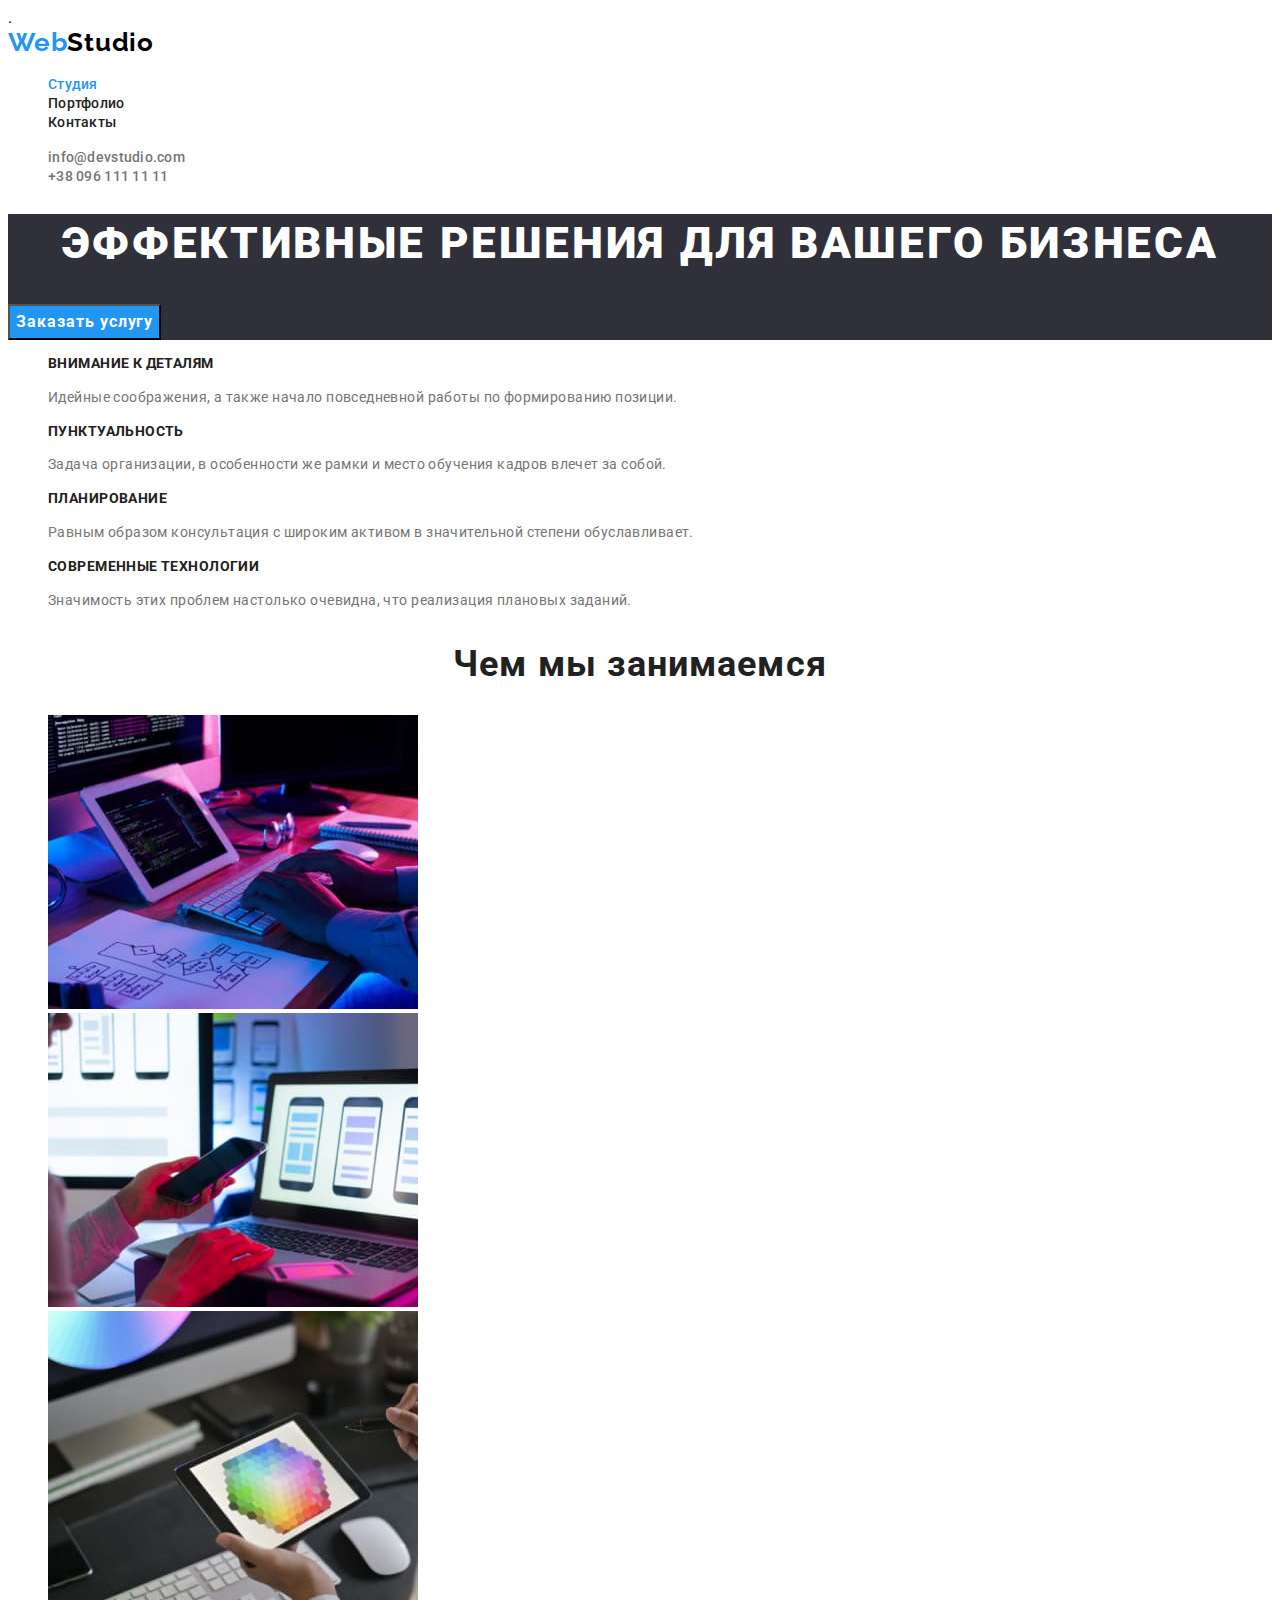
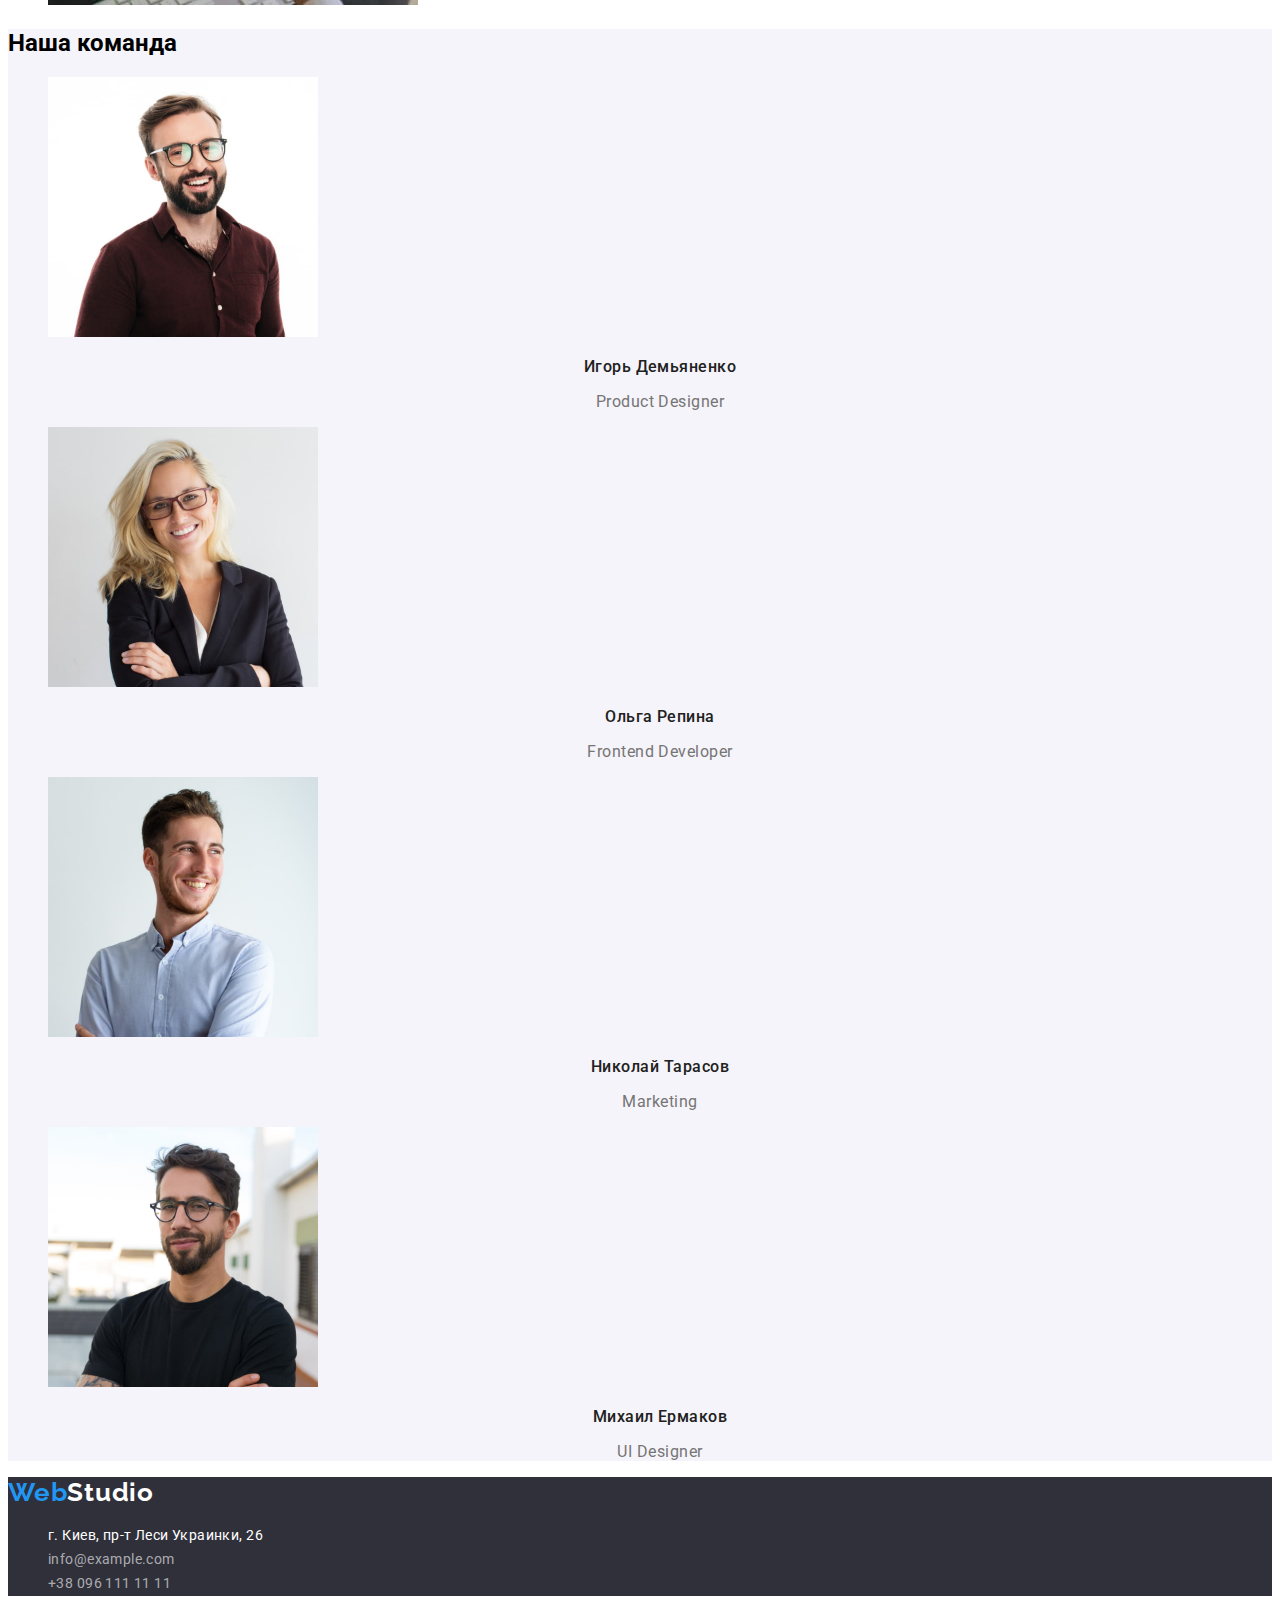
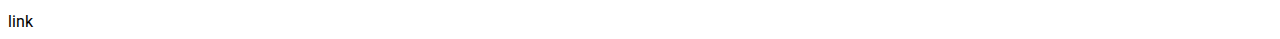
<file: index.html>
<!DOCTYPE html>
<html lang="ru">

<head>
    <meta charset="UTF-8">
    <meta http-equiv="X-UA-Compatible" content="IE=edge">
    <meta name="viewport" content="width=device-width, initial-scale=1.0">
    <title>Document</title>
    <link rel="preconnect" href="https://fonts.googleapis.com">
    <link rel="preconnect" href="https://fonts.gstatic.com" crossorigin>
    <link
        href="https://fonts.googleapis.com/css2?family=Raleway:wght@700&family=Roboto:wght@400;500;700;900&display=swap"
        rel="stylesheet">
    <link rel="stylesheet" href="./css/styles.css">

</head>

<body>
    <header class="header">.
        <nav class="header-navigation">
            <a href="./index.html" class="logo link">
                Web<span class="logo-studio">Studio</span>
            </a>
            <ul class="header-list list link">
                <li class="header-item"><a class="link nav-link current" href="">Студия</a></li>
                <li class="header-item"><a class="link nav-link" href="./portfolio.html">Портфолио</a></li>
                <li class="header-item"><a class="link nav-link" href="">Контакты</a></li>
            </ul>
        </nav>

        <ul class="list">
            <li><a class="header-mail link" href="mailto:info@devstudio.com">info@devstudio.com</a></li>
            <li><a class="header-tel link" href="tel:+380961111111">+38 096 111 11 11</a></li>
        </ul>


    </header>
    <!-- Тело сайта -->

    <section class="hero-section">
        <h1 class="hero-title">Эффективные решения для вашего бизнеса</h1>
        <button class="hero-button" type="button">Заказать услугу</button>
    </section>

    <section class="benefits">
        <h2 class="benefits-title">Наши преимущества</h2>
        <ul class="list benefits-list">
            <li class="benefits-item">
                <h3 class="benefits-item-title">Внимание к деталям</h3>
                <p class="benefits-text">Идейные соображения, а также начало повседневной работы по формированию
                    позиции.</p>
            </li>
            <li class="benefits-item">
                <h3 class="benefits-item-title">Пунктуальность</h3>
                <p class="benefits-text">Задача организации, в особенности же рамки и место обучения кадров влечет за
                    собой.</p>
            </li>
            <li class="benefits-item">
                <h3 class="benefits-item-title">Планирование</h3>
                <p class="benefits-text">Равным образом консультация с широким активом в значительной степени
                    обуславливает.</p>
            </li>
            <li class="benefits-item">
                <h3 class="benefits-item-title">Современные технологии</h3>
                <p class="benefits-text">Значимость этих проблем настолько очевидна, что реализация плановых заданий.
                </p>
            </li>
        </ul>
    </section>
    <section class="activity">
        <h2 class="activity-title">Чем мы занимаемся</h2>
        <ul class="activity-list list">
            <li class="activity-item">
                <img src="./images/img.jpg" width="370" alt="процесс написания кода">
            </li>
            <li class="activity-item">
                <img src="./images/img1.jpg" width="370" alt="человек с телефоном и ноутбуком">
            </li>
            <li class="activity-item">
                <img src="./images/img2.jpg" width="370" alt="выбор цвета на планшете">
            </li>
        </ul>

    </section>
    <section class="team">
        <h2 class="team-title">Наша команда</h2>
        <ul class="team-list list">
            <li class="team-item">
                <img src="./images/igor.jpg" width="270" alt="фото Игоря">
                <h3 class="team-item-title">Игорь Демьяненко</h3>
                <p class="team-item-text" lang="en">Product Designer</p>
            </li>
            <li class="team-item">
                <img src="./images/olga.jpg" width="270" alt="фото Ольги">
                <h3 class="team-item-title">Ольга Репина</h3>
                <p class="team-item-text" lang="en">Frontend Developer</p>
            </li>
            <li class="team-item">
                <img src="./images/nikolay.jpg" width="270" alt="фото Николая">
                <h3 class="team-item-title">Николай Тарасов</h3>
                <p class="team-item-text" lang="en">Marketing</p>
            </li>
            <li class="team-item">
                <img src="./images/mikhail.jpg" width="270" alt="фото Михаила">
                <h3 class="team-item-title">Михаил Ермаков</h3>
                <p class="team-item-text" lang="en">UI Designer</p>
            </li>
        </ul>
    </section>
    <footer class="footer">
        <a href="./index.html" class="logo link">
            Web<span class="logo-studio-footer">Studio</span>
        </a>
        <address class="address">
            <ul class="address-list list">
                <li class="address-item"><a class="address-link link" target="blank" rel=”noopener,noreferrer”
                        href="https://goo.gl/maps/S7HcoX5ZY1RL1NXY7">г. Киев,
                        пр-т Леси Украинки, 26</a>
                </li>
                <li class="footer-item"><a class="footer-contacts link"
                        href="mailto:info@example.com">info@example.com</a>
                </li>
                <li class="footer-item"><a class="footer-contacts link" href="tel:+380961111111">+38 096 111 11 11</a>
                </li>
            </ul>
        </address>
    </footer>

    link
</body>

</html>
</file>
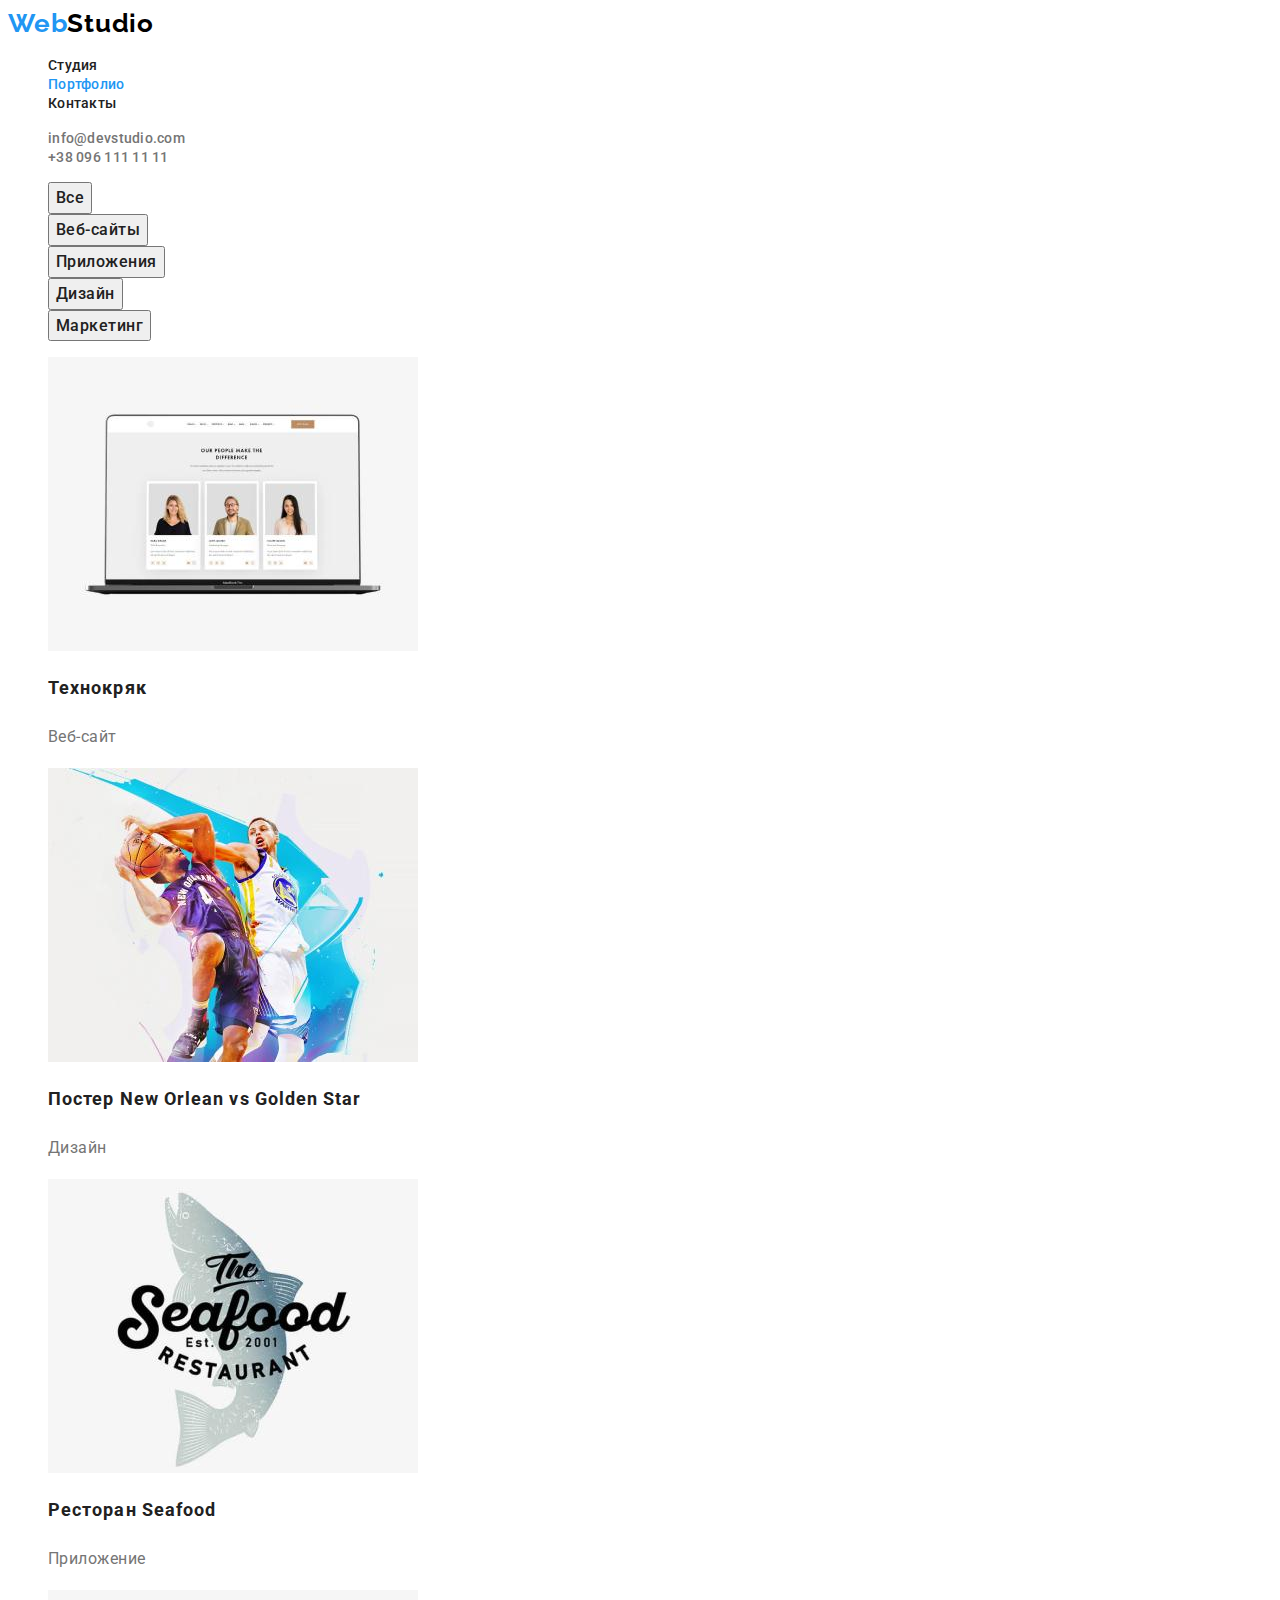
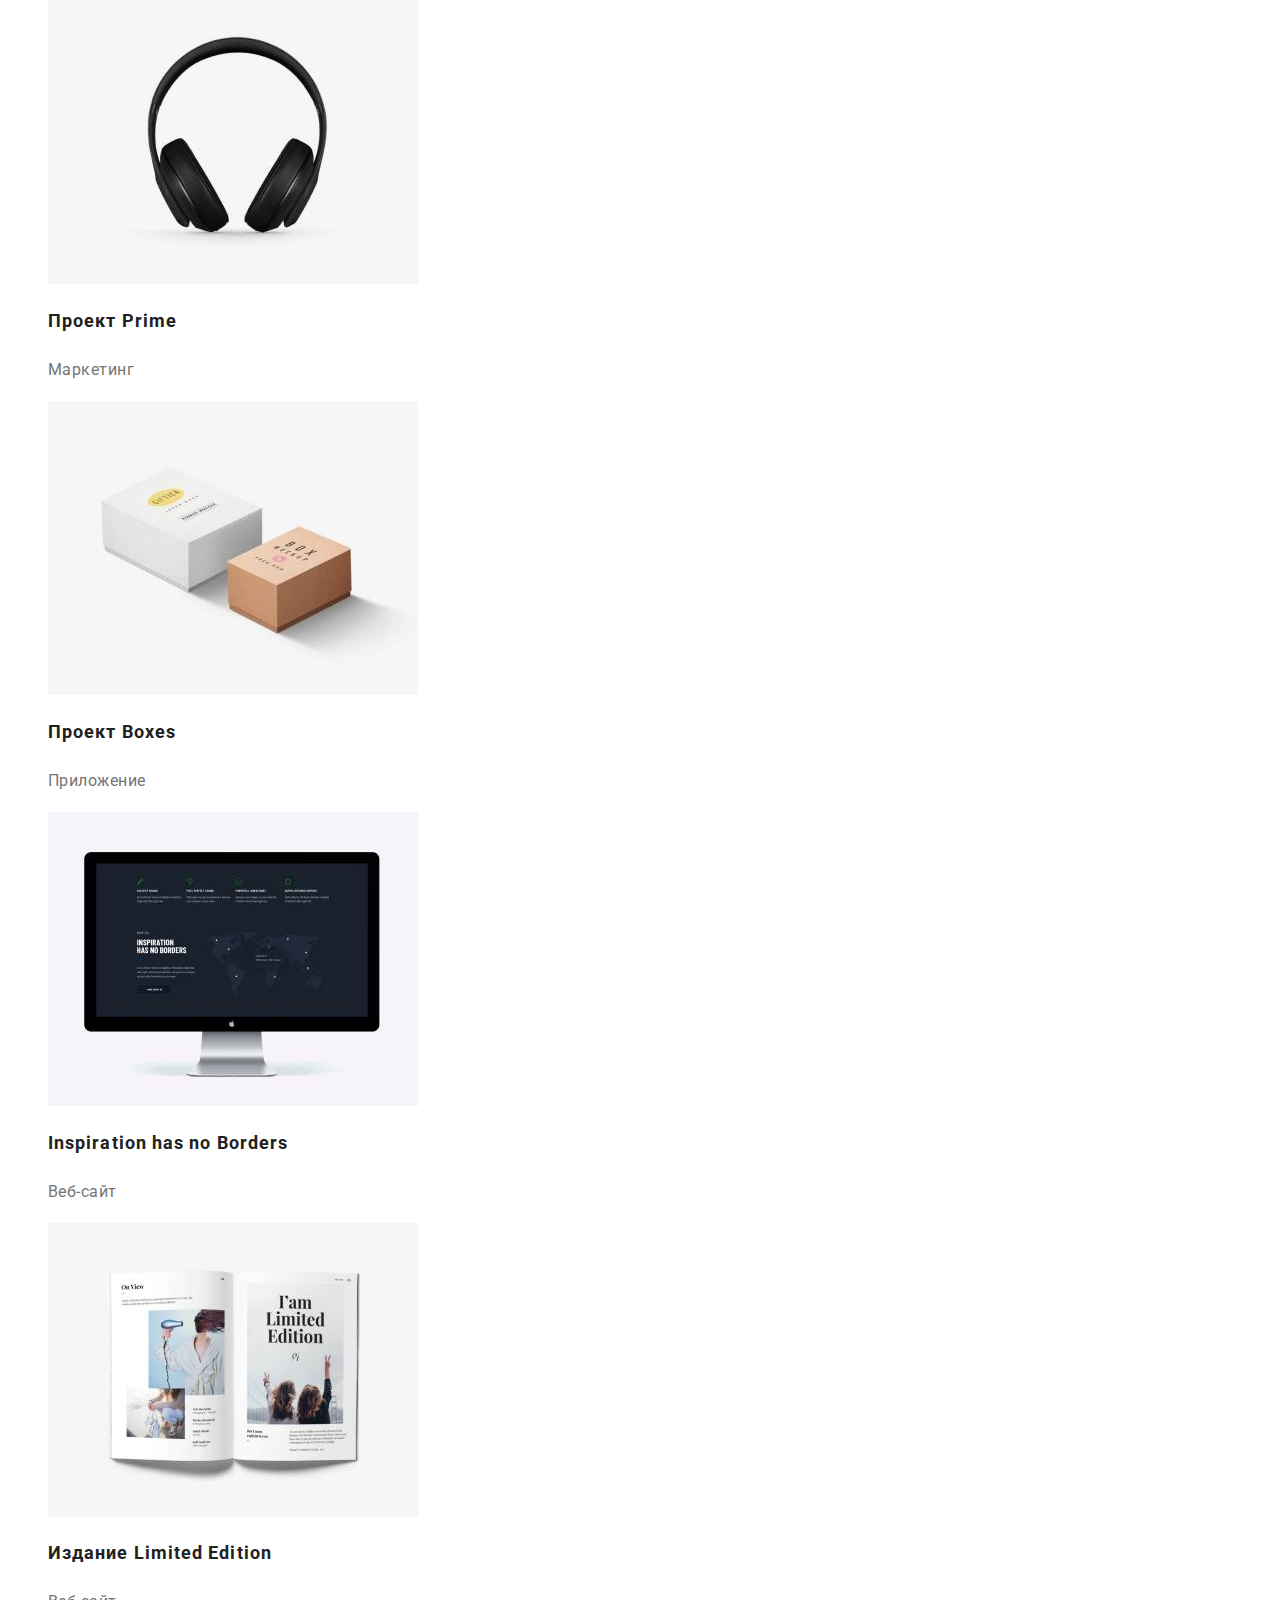
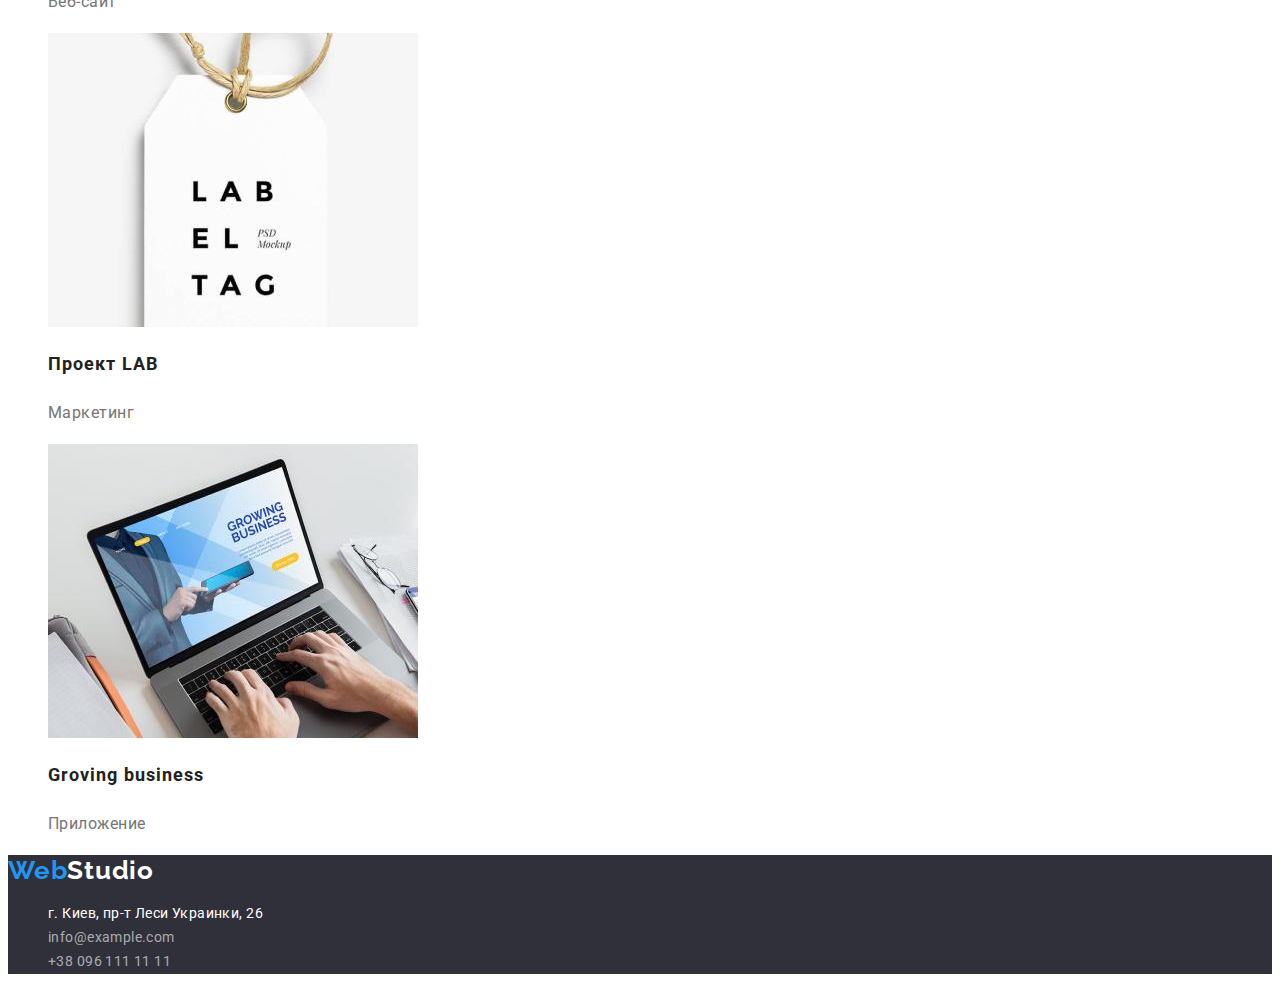
<file: portfolio.html>
<!DOCTYPE html>
<html lang="ru">

<head>
    <meta charset="UTF-8">
    <meta http-equiv="X-UA-Compatible" content="IE=edge">
    <meta name="viewport" content="width=device-width, initial-scale=1.0">
    <title>Document</title>
    <link rel="preconnect" href="https://fonts.googleapis.com">
    <link rel="preconnect" href="https://fonts.gstatic.com" crossorigin>
    <link
        href="https://fonts.googleapis.com/css2?family=Raleway:wght@700&family=Roboto:wght@400;500;700;900&display=swap"
        rel="stylesheet">
    <link rel="stylesheet" href="./css/styles.css">

</head>

<body>
    <header class="header">
        <nav class="header-navigation">
            <a href="./index.html" class="logo link">
                Web<span class="logo-studio">Studio</span>
            </a>
            <ul class="header-list list link">
                <li class="header-item"><a class="link nav-link" href="">Студия</a></li>
                <li class="header-item"><a class="link current nav-link href=" ./portfolio.html" ">Портфолио</a></li>
                <li class=" header-item"><a class="link nav-link" href="">Контакты</a></li>
            </ul>
        </nav>

        <ul class="list">
            <li><a class="header-mail link" href="mailto:info@devstudio.com">info@devstudio.com</a></li>
            <li><a class="header-tel link" href="tel:+380961111111">+38 096 111 11 11</a></li>
        </ul>


    </header>

    <!-- Наши продукты -->

    <section class="filter-section">
        <ul class="filter-list list">
            <li class="filter-item"><button class="filter-button" type="button">Все</button></li>
            <li class="filter-item"><button class="filter-button" type="button">Веб-сайты</button></li>
            <li class="filter-item"><button class="filter-button" type="button">Приложения</button></li>
            <li class="filter-item"><button class="filter-button" type="button">Дизайн</button></li>
            <li class="filter-item"><button class="filter-button" type="button">Маркетинг</button></li>

        </ul>
        <h1 class="main-products-title">Наши продукты</h1>
        <ul class="port-products-list list">
            <li class="port-products-item">
                <img src="./images/technokryack.jpg " width="370" height="294"
                    alt="Изображение открытого рабочего ноутбука">
                <h2 class=port-products-title>Технокряк</h2>
                <p class=port-products-text>Веб-сайт</p>
            </li>
            <li class="port-products-item">
                <img src="./images/new-orlean-vs-golden-star.jpg" width="370" height="294"
                    alt="два баскетболиста в борьбе">
                <h2 class=port-products-title>Постер New Orlean vs Golden Star</h2>
                <p class=port-products-text>Дизайн</p>
            </li>
            <li class="port-products-item">
                <img src="./images/seafood.jpg" width="370" height="294" alt="надпись на фоне лосося">
                <h2 class=port-products-title>Ресторан Seafood</h2>
                <p class=port-products-text>Приложение</p>
            </li>
            <li class="port-products-item">
                <img src="./images/prime.jpg" width="370" height="294" alt="фото больших наушников">
                <h2 class=port-products-title>Проект Prime</h2>
                <p class=port-products-text>Маркетинг</p>
            </li>
            <li class="port-products-item">
                <img src="./images/booxes.jpg" width="370" height="294" alt="две коробки с надписями">
                <h2 class=port-products-title>Проект Boxes</h2>
                <p class=port-products-text>Приложение</p>
            </li>
            <li class="port-products-item">
                <img src="./images/inspiration-has-no-borders.jpg" width="370" height="294"
                    alt="фото работающего монитора">
                <h2 class=port-products-title>Inspiration has no Borders</h2>
                <p class=port-products-text>Веб-сайт</p>
            </li>
            <li class="port-products-item">
                <img src="./images/limited-edition.jpg" width="370" height="294" alt="раскрытое издание журнала">
                <h2 class=port-products-title>Издание Limited Edition</h2>
                <p class=port-products-text>Веб-сайт</p>
            </li>
            <li class="port-products-item">
                <img src="./images/lab.jpg" width="370" height="294" alt="бирка с надписью">
                <h2 class=port-products-title>Проект LAB</h2>
                <p class=port-products-text>Маркетинг</p>
            </li>
            <li class="port-products-item">
                <img src="./images/groving-business.jpg" width="370" height="294" alt="человек работает на ноутбуке">
                <h2 class=port-products-title>Groving business</h2>
                <p class=port-products-text>Приложение</p>
            </li>
        </ul>
    </section>

    <!-- Футер -->

    <footer class="footer">
        <a href="./index.html" class="logo link">
            Web<span class="logo-studio-footer">Studio</span>
        </a>
        <address class="address">
            <ul class="address-list list">
                <li class="address-item"><a class="address-link link" target="blank" rel=”noopener,noreferrer”
                        href="https://goo.gl/maps/S7HcoX5ZY1RL1NXY7">г. Киев,
                        пр-т Леси Украинки, 26</a>
                </li>
                <li class="footer-item"><a class="footer-contacts link"
                        href="mailto:info@example.com">info@example.com</a>
                </li>
                <li class="footer-item"><a class="footer-contacts link" href="tel:+380961111111">+38 096 111 11 11</a>
                </li>
            </ul>
        </address>
    </footer>


</body>

</html>
</file>
<file: css/styles.css>
:root {
  --main-tittle-color: #ffffff;
  --second-tittle-color: #212121;
  --third-tittle-color: #212121;
  --main-text-color: #757575;
  --accent-color: #2196f3;
  --main-btn-color: #212121;
  --second-btn-color: #ffffff;
  --main-background-color: #ffffff;
  --second-background-color: #2f303a;
  --third-background-color: #f5f4fa;
  --contacts-color: #757575;
  --second-contacts-color: rgba(255, 255, 255, 0.6);
}
body {
  font-family: 'roboto', sans-serif;
}

.list {
  list-style: none;
}
.link {
  text-decoration: none;
}

.nav-link.current {
  color: var(--accent-color);
}
/* --------------Header-------------- */

.header {
  background-color: var(--main-background-color);
}

.logo {
  font-family: Raleway;
  font-weight: 700;
  font-size: 26px;
  line-height: 1.19;
  letter-spacing: 0.03em;
  color: #2196f3;
}

.logo-studio {
  color: #000000;
}
.nav-link {
  color: var(--second-tittle-color);
  font-weight: 500;
  font-size: 14px;
  line-height: 1.14;
  letter-spacing: 0.02em;
}
.nav-link:hover,
.nav-link:focus {
  color: var(--accent-color);
}
.header-mail {
  font-weight: 500;
  font-size: 14px;
  line-height: 1.14;
  letter-spacing: 0.02em;
  color: var(--contacts-color);
}
.header-mail:hover,
.header-mail:focus {
  color: var(--accent-color);
}
.header-tel {
  font-weight: 500;
  font-size: 14px;
  line-height: 1.14;
  letter-spacing: 0.02em;
  color: var(--contacts-color);
}
.header-tel:hover,
.header-tel:focus {
  color: var(--accent-color);
}

/* --------------Hero-------------- */

.hero-section {
  background-color: var(--second-background-color);
}

.hero-title {
  font-weight: 900;
  font-size: 44px;
  line-height: 1.36;
  text-align: center;
  letter-spacing: 0.06em;
  text-transform: uppercase;
  color: var(--main-tittle-color);
}

.hero-button {
  background-color: var(--accent-color);
  color: var(--second-btn-color);
  font-family: inherit;
  font-weight: 700;
  font-size: 16px;
  line-height: 1.87;
  display: flex;
  cursor: pointer;
  align-items: center;
  text-align: center;
  letter-spacing: 0.06em;
}
.hero-button:hover,
.hero-button:focus {
  background-color: #f5f4fa;
  color: var(--main-btn-color);
}

/* --------------Benefits-------------- */
.benefits-title {
  border: 0;
  clip: rect(0 0 0 0);
  height: 1px;
  margin: -1px;
  overflow: hidden;
  padding: 0;
  position: absolute;
  width: 1px;
}

.benefits {
  background-color: var(--main-background-color);
}
.benefits-item-title {
  font-weight: 700;
  font-size: 14px;
  line-height: 1.14;
  letter-spacing: 0.03em;
  text-transform: uppercase;
  color: var(--third-tittle-color);
}
.benefits-text {
  font-weight: normal;
  font-size: 14px;
  line-height: 1.71;
  letter-spacing: 0.03em;
  color: var(--main-text-color);
}

/* --------------Activity-------------- */
.activity {
  background-color: var(--main-background-color);
}

.activity-title {
  font-weight: 700;
  font-size: 36px;
  line-height: 1.17;
  text-align: center;
  letter-spacing: 0.03em;
  color: var(--second-tittle-color);
}

/* --------------Our team-------------- */

.team {
  background-color: var(--third-background-color);
}

.team-item-title {
  font-weight: 500;
  font-size: 16px;
  line-height: 1.19;
  text-align: center;
  letter-spacing: 0.03em;
  color: var(--third-tittle-color);
}

.team-item-text {
  font-size: 16px;
  line-height: 1.19;
  text-align: center;
  letter-spacing: 0.03em;
  color: var(--main-text-color);
}

/* --------------Footer-------------- */

.footer {
  background-color: var(--second-background-color);
}

.logo-studio-footer {
  color: #ffffff;
}
.address-link {
  font-style: normal;
  font-size: 14px;
  line-height: 1.71;
  letter-spacing: 0.03em;
  color: #ffffff;
}
.address-link:hover,
.address-link:focus {
  color: var(--accent-color);
}

.footer-contacts {
  font-style: normal;
  font-size: 14px;
  line-height: 1.71;
  letter-spacing: 0.03em;
  color: var(--second-contacts-color);
}

.footer-contacts:hover,
.footer-contacts:focus {
  color: var(--accent-color);
}

/* --------------Portfolio-------------- */

.main-products-title {
  border: 0;
  clip: rect(0 0 0 0);
  height: 1px;
  margin: -1px;
  overflow: hidden;
  padding: 0;
  position: absolute;
  width: 1px;
}

.filter-button {
  font-family: inherit;
  font-style: normal;
  font-weight: 500;
  font-size: 16px;
  line-height: 1.62;
  cursor: pointer;
  text-align: center;
  letter-spacing: 0.03em;
  color: var(--main-btn-color);
}
.filter-button:hover,
.filter-button:focus {
  background-color: var(--accent-color);
  color: var(--second-btn-color);
}

.port-products-title {
  font-weight: 700;
  font-size: 18px;
  line-height: 2;
  letter-spacing: 0.06em;
  color: var(--third-tittle-color);
}

.port-products-text {
  font-weight: normal;
  font-size: 16px;
  line-height: 1.87;
  letter-spacing: 0.03em;
  color: var(--main-text-color);
}
</file>
